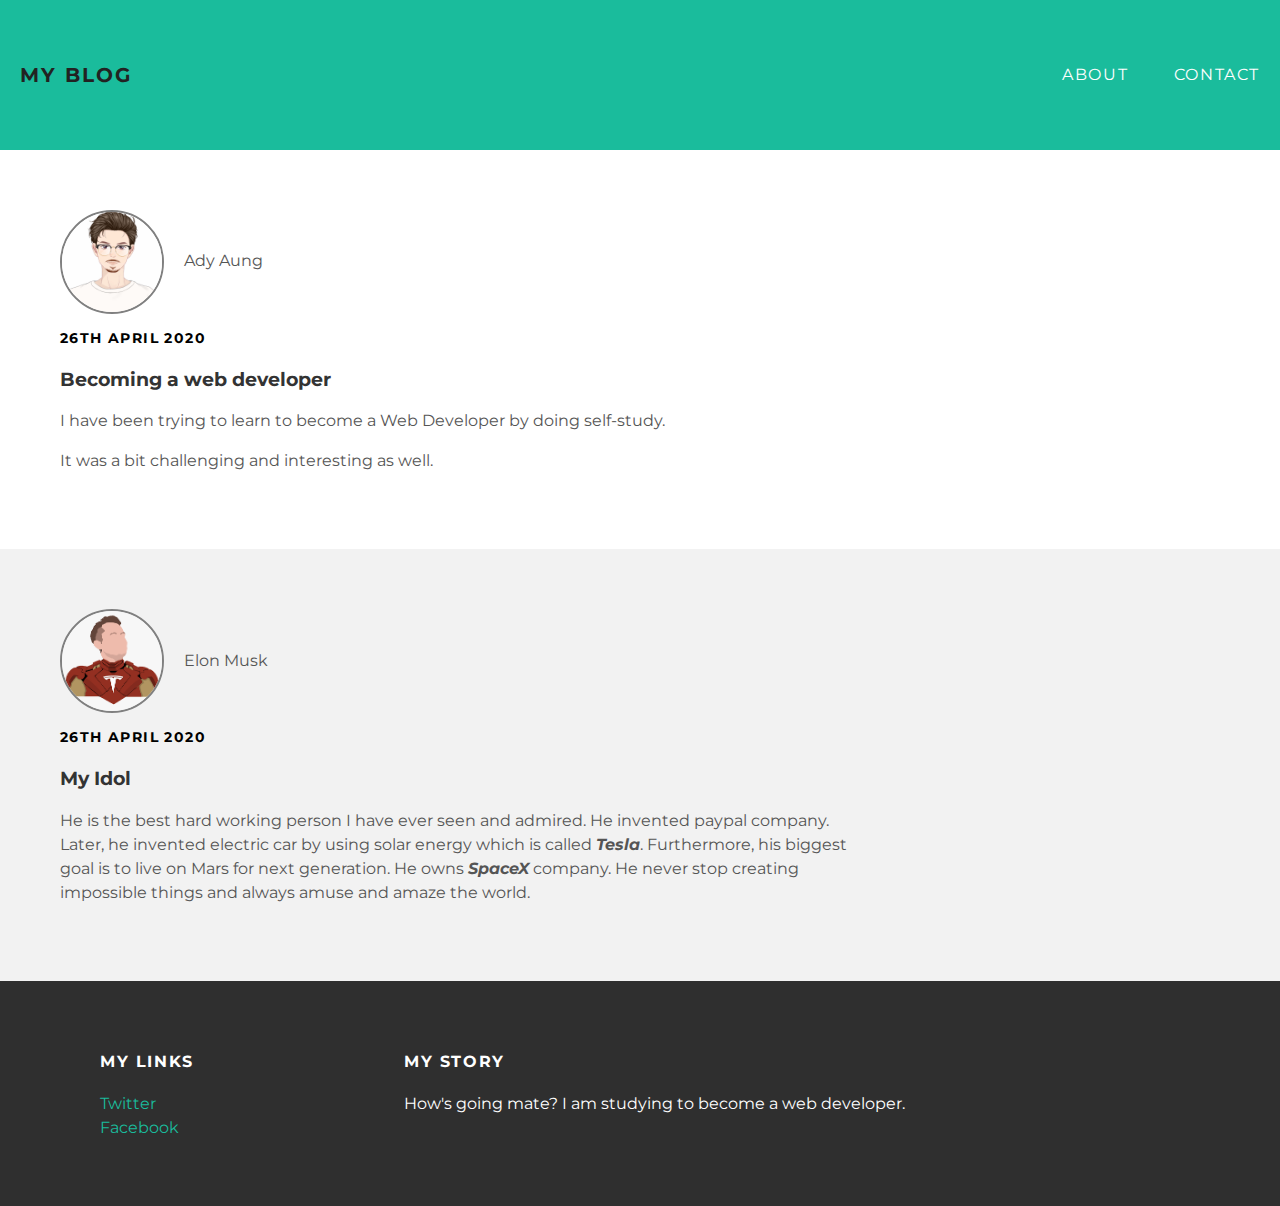
<file: index.html>
<!DOCTYPE html>
<html lang="en" dir="ltr">

  <head>
    <meta charset="utf-8">

    <link rel="stylesheet" type="text/css" href="style.css">

    <title> My Blog </title>



  </head>




<!-- Body -->
  <body>

    <!-- Header Secton -->
    <div id="header">
      <div class="post-container">

        <a id="header-title" href="index.html"> My Blog </a>

        <!-- Navigation Buttons -->

        <ul id="header-nav">
          <li id="about"> <a href="about.html"> About </a></li>
          <li id="contact"> <a href="mailto:edwardleo969@gmail.com"> Contact </a></li>
        </ul>

      </div>  <!-- container -->
    </div>  <!-- header -->

<!-- Contents Section -->
    <div id="content">

      <div class="post-container">

        <!-- blog posts -->
        <div class="post">

          <!-- Author Details -->
          <div class="post-author">
            <img src="Web_Developer.jpg"/>
            <span> Ady Aung </span>
          </div>

          <p class="post-date" style="color:Black;"> 26th April 2020 </p>
          <h3 class="post-title"> Becoming a web developer </h3>

          <div class="post-content">
            <p> I have been trying to learn to become a Web Developer by doing self-study.</p>
            <p> It was a bit <span> challenging </span> and <span> interesting </span>as well.</p>

          </div> <!-- post-content -->

        </div> <!-- post -->
      </div>  <!-- container -->



        <div class="post-container">
          <div class="post">

            <div class="post-roleModel">
              <img src="EL_IMAN.png">
              <span> Elon Musk </span>

            </div>
            <p class="post-date" style="color:Black;"> 26th April 2020 </p>

            <h3 class="post-title"> My Idol </h3>

            <div class="post-content">
              <p> He is the best hard working person I have ever seen and admired. He invented paypal company. Later, he invented electric car by using solar energy which is called <strong><em>Tesla</em></strong>.
                Furthermore, his biggest goal is to live on Mars for next generation. He owns <strong><em>SpaceX</em></strong> company. He never stop creating impossible things and always amuse and amaze the world. </p>

            </div> <!-- post-content -->

          </div> <!-- post -->

        </div> <!-- container -->

      </div> <!-- content -->

<!-- FOOTER -->
    <div id="footer">
      <div class="post-container">

        <!-- Links -->
        <div id="first-column" class="column">

          <h4> My Links </h4>
          <p>
            <a href="https://twitter.com/yethihaaung9"> Twitter </a>
            <br>
            <a href="https://web.facebook.com/yethiha.aung.37"> Facebook </a>
          </p>

        </div> <!-- first-column -->

        <!-- Story -->
        <div class="column">

          <h4> My Story </h4>
          <p> How's going mate? I am studying to become a web developer. </p>



        </div> <!-- column -->


      </div> <!-- container -->
    </div> <!-- footer -->







  </body>
</html>
</file>
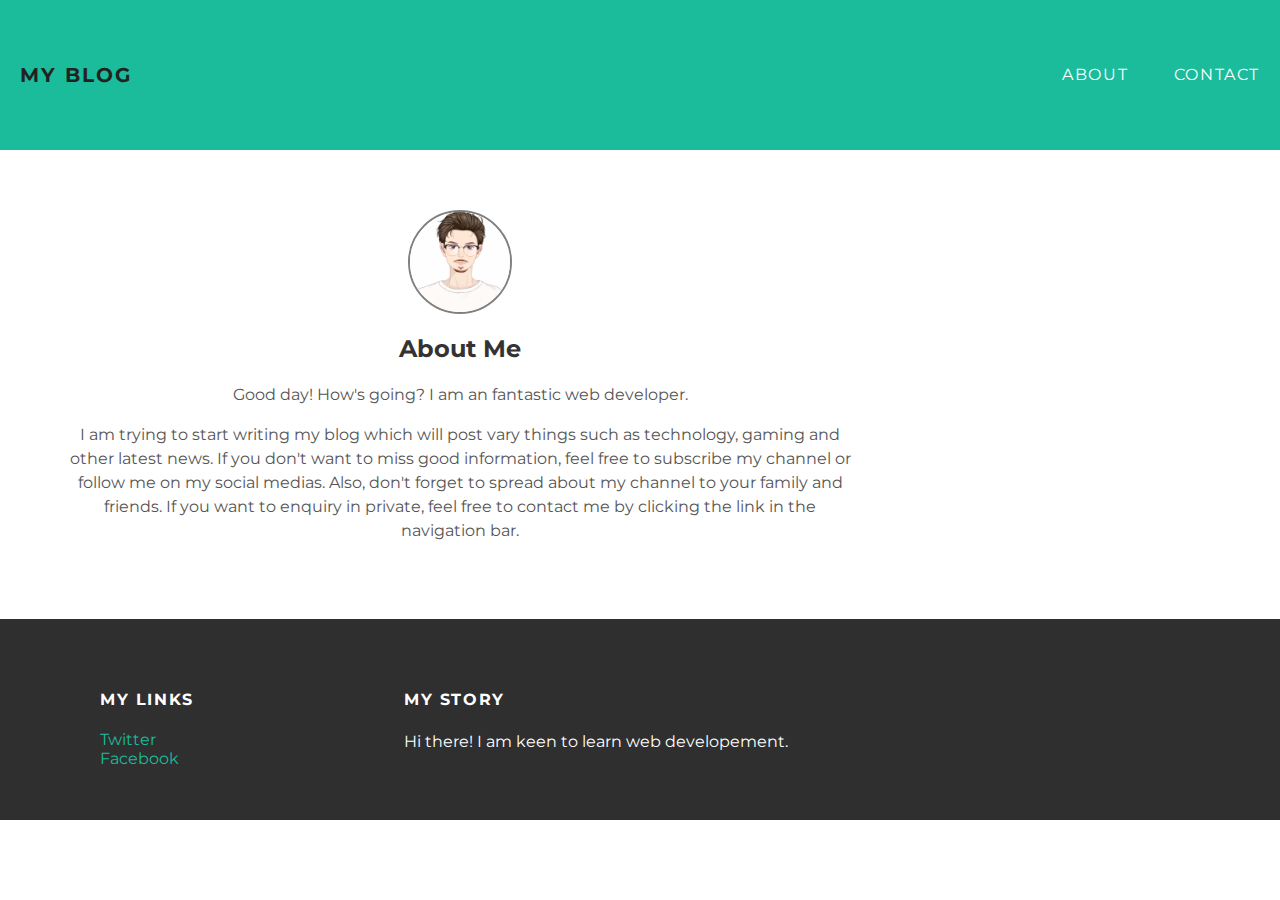
<file: about.html>
<!DOCTYPE html>
<html lang="en" dir="ltr">
  <head>
    <meta charset="utf-8">

    <link rel="stylesheet" type="text/css" href="style.css"/>
    <title> About </title>
  </head>




  <body>

    <!-- HEADER -->
    <div id="header">
      <div class="post-container">
        <a id="header-title" href="index.html"> My Blog </a>


        <!-- Navigation Buttons -->
        <ul id="header-nav">
          <li id="about"><a href="about.html"> About </a></li>
          <li id="contact"><a href="mailto:edwardleo969@gmail.com"> Contact </a></li>
        </ul>

      </div>  <!-- container -->

    </div>   <!-- header -->


    <!-- CONTENTS -->

    <div id="content">
      <div class="post-container">
        <div class="about">

          <div class="about-author">
            <img src="Web_Developer.jpg">
          </div>

          <h2 class="about-title"> About Me</h2>
          <div class="about-content">
            <p> Good day! How's going? I am an fantastic web developer.</p>
            <p> I am trying to start writing my blog which will post vary things such as technology,
              gaming and other latest news. If you don't want to miss good information,
              feel free to subscribe my channel or follow me on my social medias.
              Also, don't forget to spread about my channel to your family and friends.
               If you want to enquiry in private, feel free to contact me by clicking
               the link in the navigation bar. </p>

          </div>  <!-- about-content -->

        </div>   <!-- about -->

      </div>  <!-- container -->


    </div>  <!-- content -->


    <!-- FOOTER -->
    <div id="footer">
      <div class="post-container">

        <!-- Links -->
        <div id="first-column" class="column">
          <h4> My Links </h4>

          <a href="https://twitter.com/yethihaaung9"> Twitter </a><br>
          <a href="https://web.facebook.com/yethiha.aung.3"> Facebook </a>


        </div>


        <!-- Story -->
        <div class="column">
          <h4> My Story </h4>
          <p> Hi there! I am keen to learn web developement. </p>

        </div>

      </div>

    </div>


  </body>
</html>
</file>
<file: style.css>
@import url(http://fonts.googleapis.com/css?family=Montserrat:400,700);

body
{
  color: #555  /* Font: gray color */;
  margin: 0; /* Getting rid of Margin white space around */

  font-family: 'Montserrat', sans-serif;  /* sans-serif is the backup font */
}



 /* Header Section */

#header
{
  background-color: #1abc9c;
  height: 150px;
  line-height: 150px; /* position elements within the header */
}

#header a
{
  color: white;
  text-decoration: none;


  text-transform: uppercase;
  letter-spacing: 0.1em;  /* space between letters */

  padding-left: 20px;
}

#header a:hover
{
  color: #222;
}

#header-title
{
  display: block;
  float: left;

  font-size: 20px;
  font-weight: bold;
}

#header-nav
{
  display: block;
  float: right;
  margin-top: 0;

}

#header-nav li
{
  display: inline;
  padding-left: 20px;
}


#contact
{
  margin-right: 20px;
}

.post-container
{
  max-width: 1500px;
  margin-left: 0 auto; /* position the element in the horizontal center */

}

 /* Contents Section */

 .post-author img
 {
   height: 100px;
   width: 100px;
   border: solid 2px;
   border-color: gray;
   border-radius: 50%;
   vertical-align: middle;

 }

.post-author span   /* spacing between pic and name */
{
  margin-left: 16px;
}

 .post-roleModel img
 {
   height: 100px;
   width: 100px;
   border: solid 2px;
   border-color: gray;
   border-radius: 50%;
   vertical-align: middle;

 }

 .post-roleModel span  /* spacing between pic and name */
 {
   margin-left: 16px;
 }


 .post
 {
   max-width: 800px;
   margin: 0 auto;  /* Position the elements in the horizontal center */
   padding: 40px 0;
 }

 .about-author img
 {
   height: 100px;
   width: 100px;
   border: solid 2px;
   border-color: gray;
   border-radius: 50%;
   vertical-align: middle;

 }

.post-date
{
  color: #D2D2D2;  /* gray color */

  font-size: 14px;
  font-weight: bold;

  text-transform: uppercase;
  letter-spacing: 0.1em;
}

h1, h2, h3, h4
{
  color: #333;  /* Dark color */
}

p
{
  line-height: 1.5; /* more space for lines in paragraphs */
}

.post-container:nth-child(even)
{
  background-color: #f2f2f2;
}

/* about WebPage */
.post, .about
{
  max-width: 800px;
  margin: 0 60px;
  padding: 60px 0;
}

.about
{
  text-align: center;
}

 /* Footer Section */

#footer
{
  background-color: #2f2f2f;
  padding: 50px 0;
}

#footer h4
{
  text-transform: uppercase;
  color: white;
  letter-spacing: 0.1em;
}

#footer p
{
  color: white;
}

#footer #first-column
{
  padding-left: 100px;
}

a
{
  color: #1abc9c;
  text-decoration: none;
}

a:hover
{
  color: #F6A623;
}


.column
{
  min-width: 300px;
  display: inline-block;
  vertical-align: top; /* position elements to be in inline */

}
</file>
